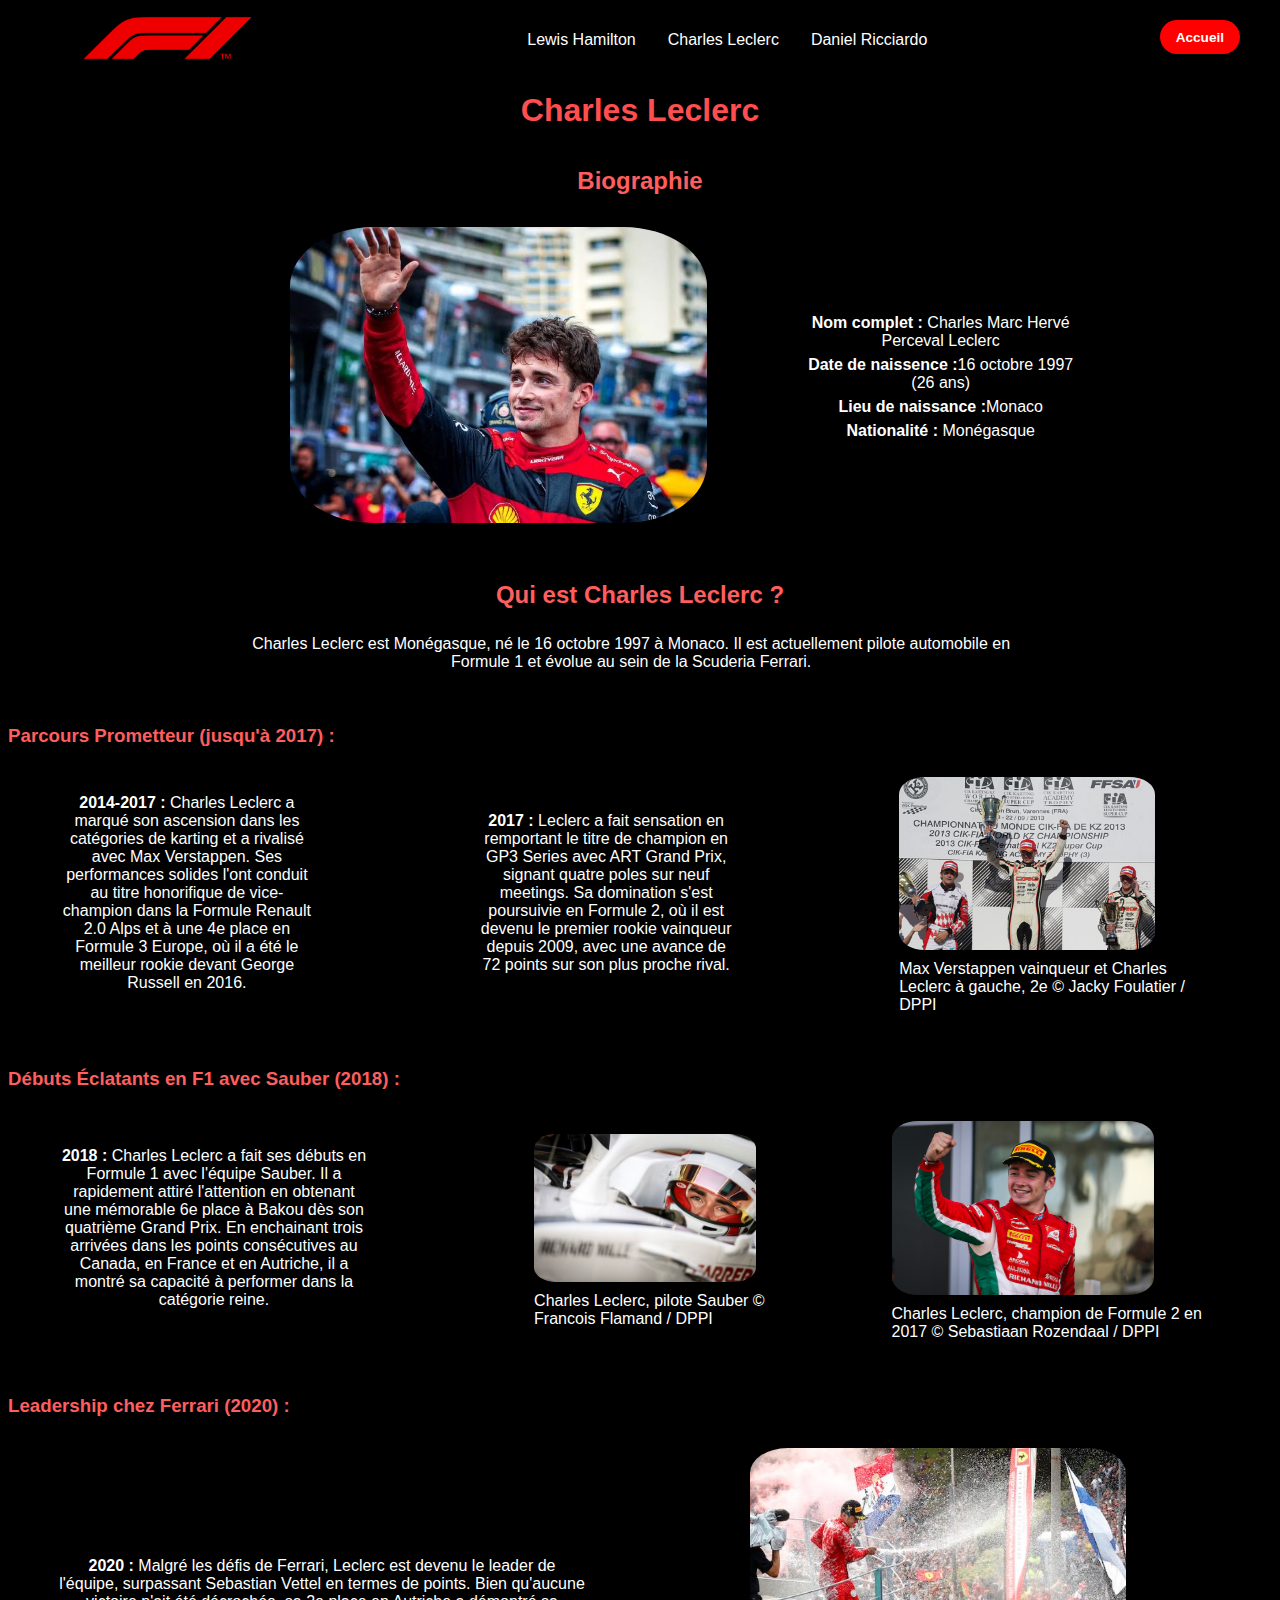
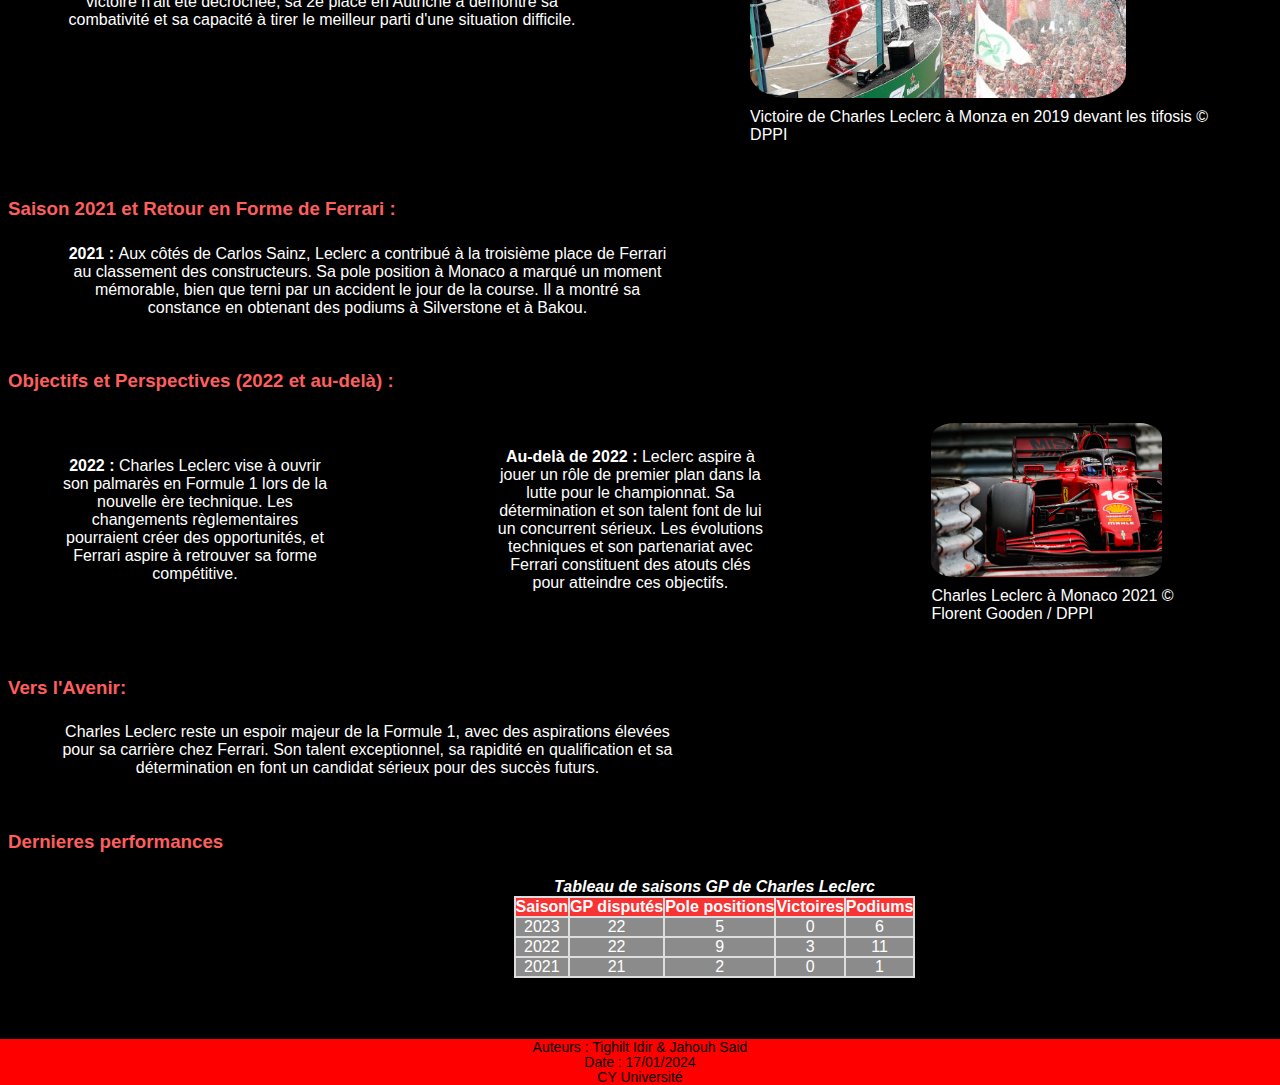
<file: pages/leclerc.html>
<!DOCTYPE html>
<html lang="fr">
  <head>
    <meta charset="UTF-8" />
    <meta http-equiv="X-UA-Compatible" content="IE=edge" />
    <meta name="viewport" content="width=device-width, initial-scale=1.0" />
    <link
      rel="stylesheet"
      href="https://cdnjs.cloudflare.com/ajax/libs/font-awesome/6.5.1/css/all.min.css"
      integrity="sha512-DTOQO9RWCH3ppGqcWaEA1BIZOC6xxalwEsw9c2QQeAIftl+Vegovlnee1c9QX4TctnWMn13TZye+giMm8e2LwA=="
      crossorigin="anonymous"
      referrerpolicy="no-referrer"
    />
    <link rel="stylesheet" href="../styles/style.css" />
    <link rel="shortcut icon" href="../img/icone.ico" type="image/x-icon" />
    <title>F1-Academy</title>
  </head>
  <body>
    <header>
      <nav class="navbar">
        <figure class="logo">
          <a href="../index.html"
            ><img src="../img/logo_F1.png" alt="Logo F1" width="175"
          /></a>
        </figure>

        <ul class="links">
          <li><a href="lewis.html">Lewis Hamilton</a></li>
          <li><a href="leclerc.html">Charles Leclerc</a></li>
          <li><a href="daniel.html">Daniel Ricciardo</a></li>
        </ul>
        <a href="../index.html" class="action_btn">Accueil</a>
        <div class="toggle_btn">
          <i class="fa-solid fa-bars"></i>
        </div>
      </nav>
      <nav class="dropdown_menu">
        <ul>
          <li><a href="lewis.html">Lewis Hamilton</a></li>
          <li><a href="leclerc.html">Charles Leclerc</a></li>
          <li><a href="daniel.html">Daniel Ricciardo</a></li>
        </ul>
        <a href="../index.html" class="action_btn">Accueil</a>
      </nav>
    </header>
    <main>
      <h1>Charles Leclerc</h1>
      <section>
        <h2>Biographie</h2>
        <div class="biographie">
          <figure>
            <img src="../img/charles-leclerc.jpg" alt="" />
          </figure>
          <ul class="infos">
            <li>
              <strong> Nom complet :</strong> Charles Marc Hervé Perceval
              Leclerc
            </li>
            <li>
              <strong> Date de naissence :</strong>16 octobre 1997 (26 ans)
            </li>
            <li><strong> Lieu de naissance :</strong>Monaco</li>
            <li><strong> Nationalité :</strong> Monégasque</li>
          </ul>
        </div>
      </section>

      <section>
        <h2>Qui est Charles Leclerc ?</h2>
        <div class="biographie">
          <p>
            Charles Leclerc est Monégasque, né le 16 octobre 1997 à Monaco. Il
            est actuellement pilote automobile en Formule 1 et évolue au sein de
            la Scuderia Ferrari.
          </p>
        </div>
        <article>
          <h3>Parcours Prometteur (jusqu'à 2017) :</h3>
          <div class="bloc-2">
            <p>
              <strong>2014-2017 :</strong> Charles Leclerc a marqué son
              ascension dans les catégories de karting et a rivalisé avec Max
              Verstappen. Ses performances solides l'ont conduit au titre
              honorifique de vice-champion dans la Formule Renault 2.0 Alps et à
              une 4e place en Formule 3 Europe, où il a été le meilleur rookie
              devant George Russell en 2016.
            </p>
            <p>
              <strong>2017 :</strong> Leclerc a fait sensation en remportant le
              titre de champion en GP3 Series avec ART Grand Prix, signant
              quatre poles sur neuf meetings. Sa domination s'est poursuivie en
              Formule 2, où il est devenu le premier rookie vainqueur depuis
              2009, avec une avance de 72 points sur son plus proche rival.
            </p>

            <figure>
              <img
                src="../img/charles-leclerc-podium.jpg"
                alt="Podium d’une course de championnat du monde de karting en France. Max Verstappen vainqueur et Charles Leclerc à gauche, 2e © Jacky Foulatier / DPPI"
              />
              <figcaption>
                Max Verstappen vainqueur et Charles Leclerc à gauche, 2e © Jacky
                Foulatier / DPPI
              </figcaption>
            </figure>
          </div>
        </article>
        <article>
          <h3>Débuts Éclatants en F1 avec Sauber (2018) :</h3>
          <div class="bloc-2">
            <p>
              <strong>2018 :</strong> Charles Leclerc a fait ses débuts en
              Formule 1 avec l'équipe Sauber. Il a rapidement attiré l'attention
              en obtenant une mémorable 6e place à Bakou dès son quatrième Grand
              Prix. En enchainant trois arrivées dans les points consécutives au
              Canada, en France et en Autriche, il a montré sa capacité à
              performer dans la catégorie reine.
            </p>
            <figure>
              <img
                src="../img/Charles-Leclerc-Sauber-2018.jpg"
                alt="Charles Leclerc, pilote Sauber © Francois Flamand / DPPI"
              />
              <figcaption>
                Charles Leclerc, pilote Sauber © Francois Flamand / DPPI
              </figcaption>
            </figure>
            <figure>
              <img
                src="../img/Charles-Leclerc-champion-F2-2017.jpg"
                alt="Charles Leclerc, champion de Formule 2 en 2017 © Sebastiaan Rozendaal / DPPI"
              />
              <figcaption>
                Charles Leclerc, champion de Formule 2 en 2017 © Sebastiaan
                Rozendaal / DPPI
              </figcaption>
            </figure>
          </div>
        </article>
        <article>
          <h3>Leadership chez Ferrari (2020) :</h3>
          <div class="bloc-2">
            <p>
              <strong>2020 :</strong> Malgré les défis de Ferrari, Leclerc est
              devenu le leader de l'équipe, surpassant Sebastian Vettel en
              termes de points. Bien qu'aucune victoire n'ait été décrochée, sa
              2e place en Autriche a démontré sa combativité et sa capacité à
              tirer le meilleur parti d'une situation difficile.
            </p>
            <figure>
              <img
                src="../img/Charles-Leclerc-vainqueur-Monza-2019.jpg"
                alt="Victoire de Charles Leclerc à Monza en 2019 devant les tifosis © DPPI"
              />
              <figcaption>
                Victoire de Charles Leclerc à Monza en 2019 devant les tifosis ©
                DPPI
              </figcaption>
            </figure>
          </div>
        </article>
        <article>
          <h3>Saison 2021 et Retour en Forme de Ferrari :</h3>
          <div class="bloc-2">
            <p>
              <strong>2021 : </strong>Aux côtés de Carlos Sainz, Leclerc a
              contribué à la troisième place de Ferrari au classement des
              constructeurs. Sa pole position à Monaco a marqué un moment
              mémorable, bien que terni par un accident le jour de la course. Il
              a montré sa constance en obtenant des podiums à Silverstone et à
              Bakou.
            </p>
          </div>
        </article>
        <article>
          <h3>Objectifs et Perspectives (2022 et au-delà) :</h3>
          <div class="bloc-2">
            <p>
              <strong>2022 :</strong> Charles Leclerc vise à ouvrir son palmarès
              en Formule 1 lors de la nouvelle ère technique. Les changements
              règlementaires pourraient créer des opportunités, et Ferrari
              aspire à retrouver sa forme compétitive.
            </p>
            <p>
              <strong>Au-delà de 2022 :</strong> Leclerc aspire à jouer un rôle
              de premier plan dans la lutte pour le championnat. Sa
              détermination et son talent font de lui un concurrent sérieux. Les
              évolutions techniques et son partenariat avec Ferrari constituent
              des atouts clés pour atteindre ces objectifs.
            </p>
            <figure>
              <img
                src="../img/Charles-Leclerc-Pole-position-Monaco-2021.jpg"
                alt="Charles Leclerc à Monaco 2021 © Florent Gooden / DPPI "
              />
              <figcaption>
                Charles Leclerc à Monaco 2021 © Florent Gooden / DPPI
              </figcaption>
            </figure>
          </div>
        </article>
        <article>
          <h3>Vers l'Avenir:</h3>
          <div class="bloc-2">
            <p>
              Charles Leclerc reste un espoir majeur de la Formule 1, avec des
              aspirations élevées pour sa carrière chez Ferrari. Son talent
              exceptionnel, sa rapidité en qualification et sa détermination en
              font un candidat sérieux pour des succès futurs.
            </p>
          </div>
        </article>
        <article>
          <h3>Dernieres performances</h3>
          <div id="tableau_GP2">
            <table>
              <caption>
                <strong>Tableau de saisons GP de Charles Leclerc</strong>
              </caption>
              <thead>
                <tr>
                  <th>Saison</th>
                  <th>GP disputés</th>
                  <th>Pole positions</th>
                  <th>Victoires</th>
                  <th>Podiums</th>
                </tr>
              </thead>
              <tbody>
                <tr>
                  <td>2023</td>
                  <td>22</td>
                  <td>5</td>
                  <td>0</td>
                  <td>6</td>
                </tr>
                <tr>
                  <td>2022</td>
                  <td>22</td>
                  <td>9</td>
                  <td>3</td>
                  <td>11</td>
                </tr>
                <tr>
                  <td>2021</td>
                  <td>21</td>
                  <td>2</td>
                  <td>0</td>
                  <td>1</td>
                </tr>
              </tbody>
            </table>
          </div>
        </article>
      </section>
    </main>
    <footer>
      <p>Auteurs : Tighilt Idir & Jahouh Said</p>
      <p>Date : 17/01/2024</p>
      <p>CY Université</p>
    </footer>
    <script>
      const toggleBtn = document.querySelector(".toggle_btn");
      const toggleBtnIcon = document.querySelector(".toggle_btn i");
      const dropDownMenu = document.querySelector(".dropdown_menu");

      toggleBtn.onclick = function () {
        dropDownMenu.classList.toggle("open");
        const isOpen = dropDownMenu.classList.contains("open");

        toggleBtnIcon.classList = isOpen
          ? "fa-solid fa-xmark"
          : "fa-solid fa-bars";
      };
    </script>
  </body>
</html>
</file>
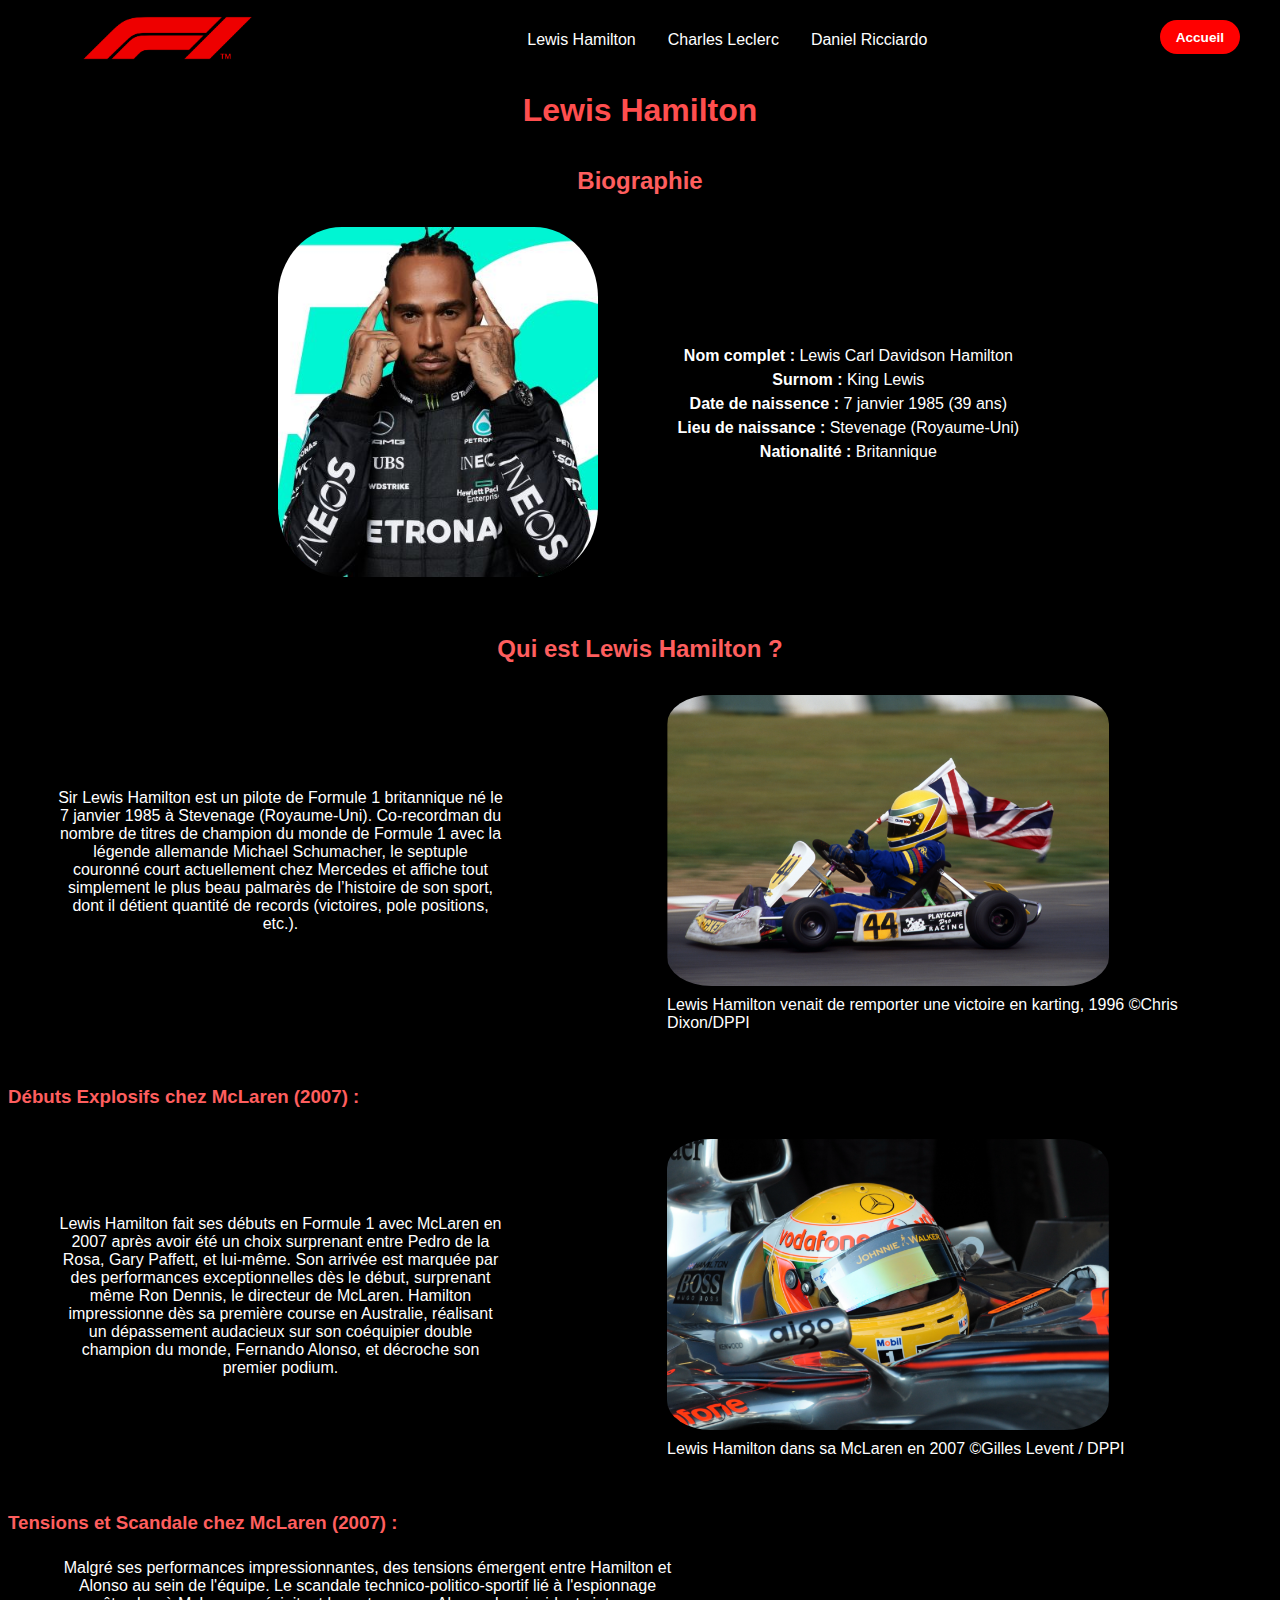
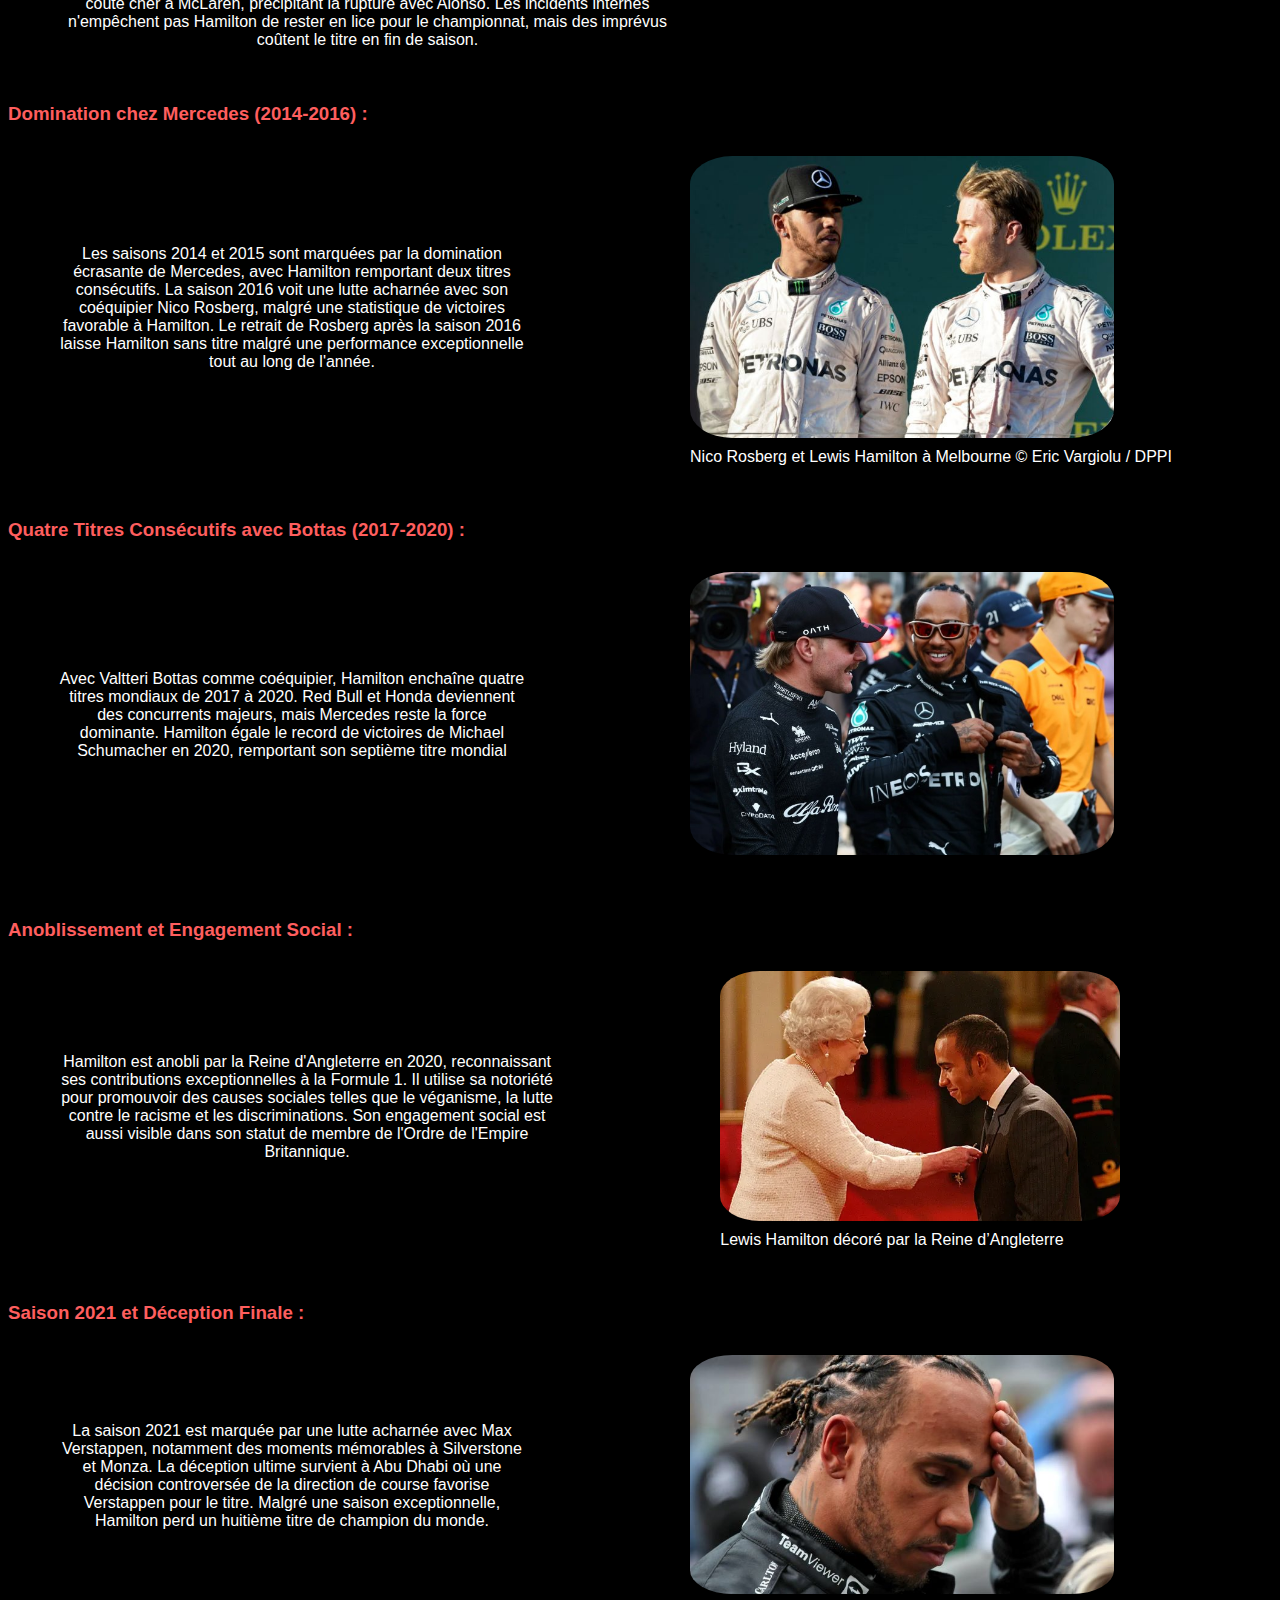
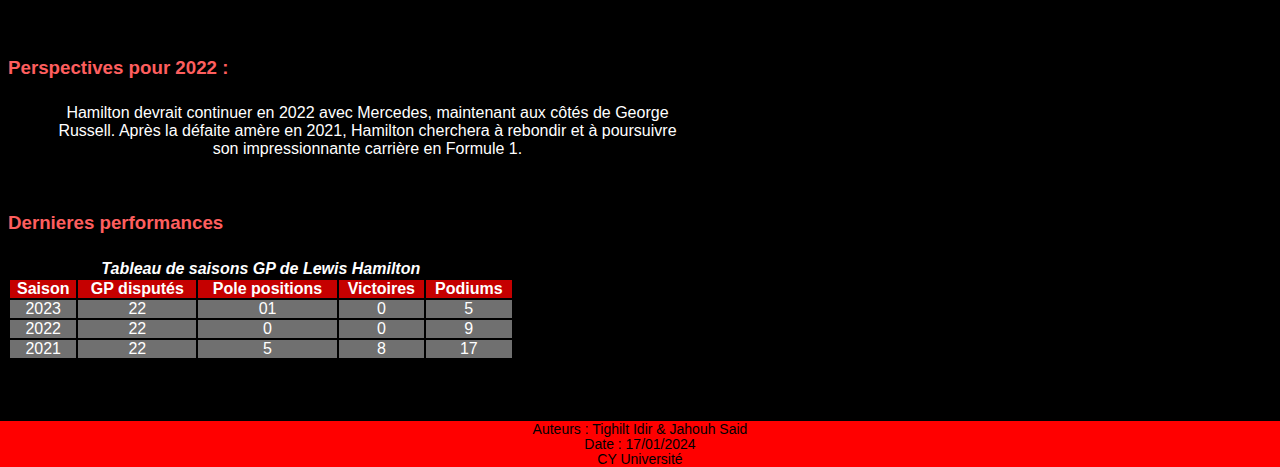
<file: pages/lewis.html>
<!DOCTYPE html>
<html lang="fr">
  <head>
    <meta charset="UTF-8" />
    <meta http-equiv="X-UA-Compatible" content="IE=edge" />
    <meta name="viewport" content="width=device-width, initial-scale=1.0" />
    <link
      rel="stylesheet"
      href="https://cdnjs.cloudflare.com/ajax/libs/font-awesome/6.5.1/css/all.min.css"
      integrity="sha512-DTOQO9RWCH3ppGqcWaEA1BIZOC6xxalwEsw9c2QQeAIftl+Vegovlnee1c9QX4TctnWMn13TZye+giMm8e2LwA=="
      crossorigin="anonymous"
      referrerpolicy="no-referrer"
    />
    <link rel="stylesheet" href="../styles/style.css" />
    <link rel="shortcut icon" href="../img/icone.ico" type="image/x-icon" />
    <title>F1-Academy</title>
  </head>
  <body>
    <header>
      <nav class="navbar">
        <figure class="logo">
          <a href="../index.html"
            ><img src="../img/logo_F1.png" alt="Logo F1" width="175"
          /></a>
        </figure>

        <ul class="links">
          <li><a href="lewis.html">Lewis Hamilton</a></li>
          <li><a href="leclerc.html">Charles Leclerc</a></li>
          <li><a href="daniel.html">Daniel Ricciardo</a></li>
        </ul>
        <a href="../index.html" class="action_btn">Accueil</a>
        <div class="toggle_btn">
          <i class="fa-solid fa-bars"></i>
        </div>
      </nav>
      <nav class="dropdown_menu">
        <ul>
          <li><a href="lewis.html">Lewis Hamilton</a></li>
          <li><a href="leclerc.html">Charles Leclerc</a></li>
          <li><a href="daniel.html">Daniel Ricciardo</a></li>
        </ul>
        <a href="../index.html" class="action_btn">Accueil</a>
      </nav>
    </header>
    <main>
      <h1>Lewis Hamilton</h1>
      <section>
        <h2>Biographie</h2>
        <div class="biographie">
          <figure>
            <img src="../img/Lewis_Hamilton.jpg" alt="Photo Lewis Hamilton" />
          </figure>
          <ul class="infos">
            <li>
              <strong> Nom complet :</strong> Lewis Carl Davidson Hamilton
            </li>
            <li><strong> Surnom :</strong> King Lewis</li>
            <li>
              <strong> Date de naissence :</strong> 7 janvier 1985 (39 ans)
            </li>
            <li>
              <strong> Lieu de naissance :</strong> Stevenage (Royaume-Uni)
            </li>
            <li><strong> Nationalité :</strong> Britannique</li>
          </ul>
        </div>
      </section>
      <section>
        <h2>Qui est Lewis Hamilton ?</h2>
        <div class="bloc-2">
          <p>
            Sir Lewis Hamilton est un pilote de Formule 1 britannique né le 7
            janvier 1985 à Stevenage (Royaume-Uni). Co-recordman du nombre de
            titres de champion du monde de Formule 1 avec la légende allemande
            Michael Schumacher, le septuple couronné court actuellement chez
            Mercedes et affiche tout simplement le plus beau palmarès de
            l’histoire de son sport, dont il détient quantité de records
            (victoires, pole positions, etc.).
          </p>
          <figure>
            <img
              src="../img/image_karting_Lewis.png"
              alt="Image Lewis Hamilton en karting"
            />
            <figcaption>
              Lewis Hamilton venait de remporter une victoire en karting, 1996
              ©Chris Dixon/DPPI
            </figcaption>
          </figure>
        </div>

        <article>
          <h3>Débuts Explosifs chez McLaren (2007) :</h3>
          <div class="bloc-2">
            <p>
              Lewis Hamilton fait ses débuts en Formule 1 avec McLaren en 2007
              après avoir été un choix surprenant entre Pedro de la Rosa, Gary
              Paffett, et lui-même. Son arrivée est marquée par des performances
              exceptionnelles dès le début, surprenant même Ron Dennis, le
              directeur de McLaren. Hamilton impressionne dès sa première course
              en Australie, réalisant un dépassement audacieux sur son
              coéquipier double champion du monde, Fernando Alonso, et décroche
              son premier podium.
            </p>
            <figure>
              <img
                src="../img/lewis-maclaren2007.png"
                alt="Lewis Hamilton dans sa McLaren en 2007 ©Gilles Levent / DPPI"
              />
              <figcaption>
                Lewis Hamilton dans sa McLaren en 2007 ©Gilles Levent / DPPI
              </figcaption>
            </figure>
          </div>
        </article>
        <article>
          <h3>Tensions et Scandale chez McLaren (2007) :</h3>
          <div class="bloc-2">
            <p>
              Malgré ses performances impressionnantes, des tensions émergent
              entre Hamilton et Alonso au sein de l'équipe. Le scandale
              technico-politico-sportif lié à l'espionnage coûte cher à McLaren,
              précipitant la rupture avec Alonso. Les incidents internes
              n'empêchent pas Hamilton de rester en lice pour le championnat,
              mais des imprévus coûtent le titre en fin de saison.
            </p>
          </div>
        </article>
        <article>
          <h3>Domination chez Mercedes (2014-2016) :</h3>
          <div class="bloc-2">
            <p>
              Les saisons 2014 et 2015 sont marquées par la domination écrasante
              de Mercedes, avec Hamilton remportant deux titres consécutifs. La
              saison 2016 voit une lutte acharnée avec son coéquipier Nico
              Rosberg, malgré une statistique de victoires favorable à Hamilton.
              Le retrait de Rosberg après la saison 2016 laisse Hamilton sans
              titre malgré une performance exceptionnelle tout au long de
              l'année.
            </p>

            <figure>
              <img
                src="../img/Nico-Rosberg-et-Lewis-Hamilton.jpg"
                alt="Nico Rosberg et Lewis Hamilton à Melbourne © Eric Vargiolu / DPPI"
              />
              <figcaption>
                Nico Rosberg et Lewis Hamilton à Melbourne © Eric Vargiolu /
                DPPI
              </figcaption>
            </figure>
          </div>
        </article>
        <article>
          <h3>Quatre Titres Consécutifs avec Bottas (2017-2020) :</h3>
          <div class="bloc-2">
            <p>
              Avec Valtteri Bottas comme coéquipier, Hamilton enchaîne quatre
              titres mondiaux de 2017 à 2020. Red Bull et Honda deviennent des
              concurrents majeurs, mais Mercedes reste la force dominante.
              Hamilton égale le record de victoires de Michael Schumacher en
              2020, remportant son septième titre mondial
            </p>
            <figure>
              <img
                src="../img/Lewis-Hamilton-et-Valtteri-Bottas-2023-.jpg"
                alt="Photo de Lewis Hamilton et Valtteri Bottas datant de 2023"
              />
              <figcaption></figcaption>
            </figure>
          </div>
        </article>
        <article>
          <h3>Anoblissement et Engagement Social :</h3>
          <div class="bloc-2">
            <p>
              Hamilton est anobli par la Reine d'Angleterre en 2020,
              reconnaissant ses contributions exceptionnelles à la Formule 1. Il
              utilise sa notoriété pour promouvoir des causes sociales telles
              que le véganisme, la lutte contre le racisme et les
              discriminations. Son engagement social est aussi visible dans son
              statut de membre de l'Ordre de l'Empire Britannique.
            </p>
            <figure>
              <img
                src="../img/decoration-Lewis-Hamilton.webp"
                alt="Lewis Hamilton décoré par la Reine d’Angleterre"
              />
              <figcaption>
                Lewis Hamilton décoré par la Reine d’Angleterre
              </figcaption>
            </figure>
          </div>
        </article>
        <article>
          <h3>Saison 2021 et Déception Finale :</h3>
          <div class="bloc-2">
            <p>
              La saison 2021 est marquée par une lutte acharnée avec Max
              Verstappen, notamment des moments mémorables à Silverstone et
              Monza. La déception ultime survient à Abu Dhabi où une décision
              controversée de la direction de course favorise Verstappen pour le
              titre. Malgré une saison exceptionnelle, Hamilton perd un huitième
              titre de champion du monde.
            </p>
            <figure>
              <img src="../img/lewis-decu.jpg" alt="Photo de Lewis deçu" />
              <figcaption></figcaption>
            </figure>
          </div>
        </article>
        <article>
          <h3>Perspectives pour 2022 :</h3>
          <div class="bloc-2">
            <p>
              Hamilton devrait continuer en 2022 avec Mercedes, maintenant aux
              côtés de George Russell. Après la défaite amère en 2021, Hamilton
              cherchera à rebondir et à poursuivre son impressionnante carrière
              en Formule 1.
            </p>
          </div>
        </article>
        <article>
          <h3>Dernieres performances</h3>
          <table class="tableau_GP">
            <caption>
              <strong>Tableau de saisons GP de Lewis Hamilton</strong>
            </caption>
            <thead>
              <tr>
                <th>Saison</th>
                <th>GP disputés</th>
                <th>Pole positions</th>
                <th>Victoires</th>
                <th>Podiums</th>
              </tr>
            </thead>
            <tbody>
              <tr>
                <td>2023</td>
                <td>22</td>
                <td>01</td>
                <td>0</td>
                <td>5</td>
              </tr>
              <tr>
                <td>2022</td>
                <td>22</td>
                <td>0</td>
                <td>0</td>
                <td>9</td>
              </tr>
              <tr>
                <td>2021</td>
                <td>22</td>
                <td>5</td>
                <td>8</td>
                <td>17</td>
              </tr>
            </tbody>
          </table>
        </article>
      </section>
    </main>
    <footer>
      <p>Auteurs : Tighilt Idir & Jahouh Said</p>
      <p>Date : 17/01/2024</p>
      <p>CY Université</p>
    </footer>
    <script>
      const toggleBtn = document.querySelector(".toggle_btn");
      const toggleBtnIcon = document.querySelector(".toggle_btn i");
      const dropDownMenu = document.querySelector(".dropdown_menu");

      toggleBtn.onclick = function () {
        dropDownMenu.classList.toggle("open");
        const isOpen = dropDownMenu.classList.contains("open");

        toggleBtnIcon.classList = isOpen
          ? "fa-solid fa-xmark"
          : "fa-solid fa-bars";
      };
    </script>
  </body>
</html>
</file>
<file: styles/style.css>
* {
    margin-top: 6px;
    padding: 0;
    box-sizing: border-box;
    font-family: 'Open Sans', sans-serif;
    color: #fff;
}

body {
    height: 100vh;
    background-color: rgb(0, 0, 0);
    background-size: cover;
    background-position: center;
}

li {
    list-style: none;
}

a {
    text-decoration: none;
    color: #fff;
    font-size: 1rem;
}

a:hover {
    color: red;
}

/*HEADER*/
header {
    position: relative;
    padding: 0 2rem;
}

.navbar {
    width: 100%;
    height: 60px;
    max-width: 1200px;
    margin: 0 auto;
    display: flex;
    align-items: center;
    justify-content: space-between;
    margin-left: 0;
}

.navbar .logo {
    position: relative;
}

.navbar .links {
    display: flex;
    gap: 2rem;
}

.navbar .toggle_btn {
    color: #fff;
    font-size: 1.5rem;
    cursor: pointer;
    display: none;
}

.action_btn {
    background-color: red;
    color: #fff;
    padding: 0.6rem 1rem;
    border-color: aqua;
    border-radius: 20px;
    font-size: 0.85rem;
    font-weight: bold;
    cursor: pointer;
    transition:
        /*scale*/
        0.2s ease;
    margin-top: -10px;
}

.action_btn:hover {
    /*scale: 1.05;*/
    color: #fff;
}

/*
.action_btn:active {
    scale: 0.95;
}
*/

/*DROPDOWN MENU*/
.dropdown_menu {
    display: none;
    position: absolute;
    right: 2rem;
    top: 60px;
    height: 0;
    width: 300px;
    background: rgba(255, 255, 255, 0.1);
    backdrop-filter: blur(15px);
    border-radius: 10px;
    overflow: hidden;
    transition: height 0.2s cubic-bezier(0.175, 0.885, 0.32, 1.275);
}

.dropdown_menu.open {
    height: 240px;
}

.dropdown_menu li {
    padding: 0.7rem;
    display: flex;
    align-items: center;
    justify-content: center;
}

.dropdown_menu .action_btn {
    width: 100%;
    display: flex;
    justify-content: center;
}

.dropdown_menu {
    display: block;

}

/*HERO*/
section#hero {
    height: calc(100vh - 60px);
    display: flex;
    flex-direction: column;
    align-items: center;
    justify-content: center;
    text-align: center;
    color: white;
}

#hero h1 {
    font-size: 3rem;
    margin-bottom: 1rem;
}

/*RESPONSIVE DESIGN*/
@media(max-width : 980px) {

    .navbar .links,
    .navbar .action_btn {
        display: none;
    }

    .navbar .toggle_btn {
        display: block;
    }
}

@media(max-width : 570px) {
    .dropdown_menu {
        left: 2rem;
        width: unset;
    }
}

/*Titres*/
h1 {
    text-align: center;
    margin-top: 20px;
    color: rgb(255, 78, 78);
}

h2 {
    color: rgb(254, 94, 94);
    margin-top: 3%;
    text-align: center;
}

h3 {
    color: rgb(254, 94, 94);
    margin-top: 3%;
}

/*Liste DL*/
dl {
    margin-top: 2%;
}

dl,
dd {
    font-size: 1rem;
    width: 100%;
}

.dl p,
dt {
    font-weight: bold;
    font-size: 1.1rem;
    color: rgb(254, 94, 94);
}

dt {
    margin-top: 3%;
}

dd {
    margin-bottom: 1em;
    width: auto;
    text-align: center;
}

video {
margin-left: 25%;
width: 40%;
}

/*Tableau GP Lewis*/
.tableau_GP {
    margin-top: 20px;
    margin-right: 5%;
    width: 40%;

}

figure {
    align-items: center;
}

.tableau_GP table,
#tableau_GP2 table {
    background-color: rgba(255, 255, 255, 0.872);
}

.tableau_GP caption,
#tableau_GP2 caption {
    font-style: italic;
    text-align: center;
}

.tableau_GP th,
#tableau_GP2 th {
    background-color: rgba(255, 0, 0, 0.774);
}

.tableau_GP td,
#tableau_GP2 td {
    background-color: rgba(128, 128, 128, 0.879);
    text-align: center;
}

#tableau_GP2 {
    margin-left: auto;
    width: 60%;
}

.biographie {
    display: flex;
    margin-left: 15%;
    margin-right: 15%;
    text-align: center;
    align-items: center;
}

.biographie img {
    width: 80%;
    border-radius: 20%;
}

#daniel {
    width: 300px;
    margin-right: 10%;
}


/*Bloc div*/
.bloc-2 {
    display: flex;
    margin-left: 1%;
    margin-right: 1%;
    align-items: center;

}

.bloc-2 p {
    width: 50%;
    text-align: center;
    margin-right: 10%;
}

.bloc-2 img {
    width: 80%;
    border-radius: 10%;
    align-items: end;
}

.bloc-2 dd {
    width: 70%;
    text-align: center;
    margin-right: 10%;
}

/*Footer*/
footer {
    margin-top: 6%;
    text-align: center;
    font-size: 14px;
    margin-left: -8px;
    margin-right: -8px;
    background-color: red;
}

footer p {
    margin-top: -15px;
    color: black;
}

section p {
    text-align: center;
    margin-left: 3%;
    margin-right: 5%;
}
</file>
